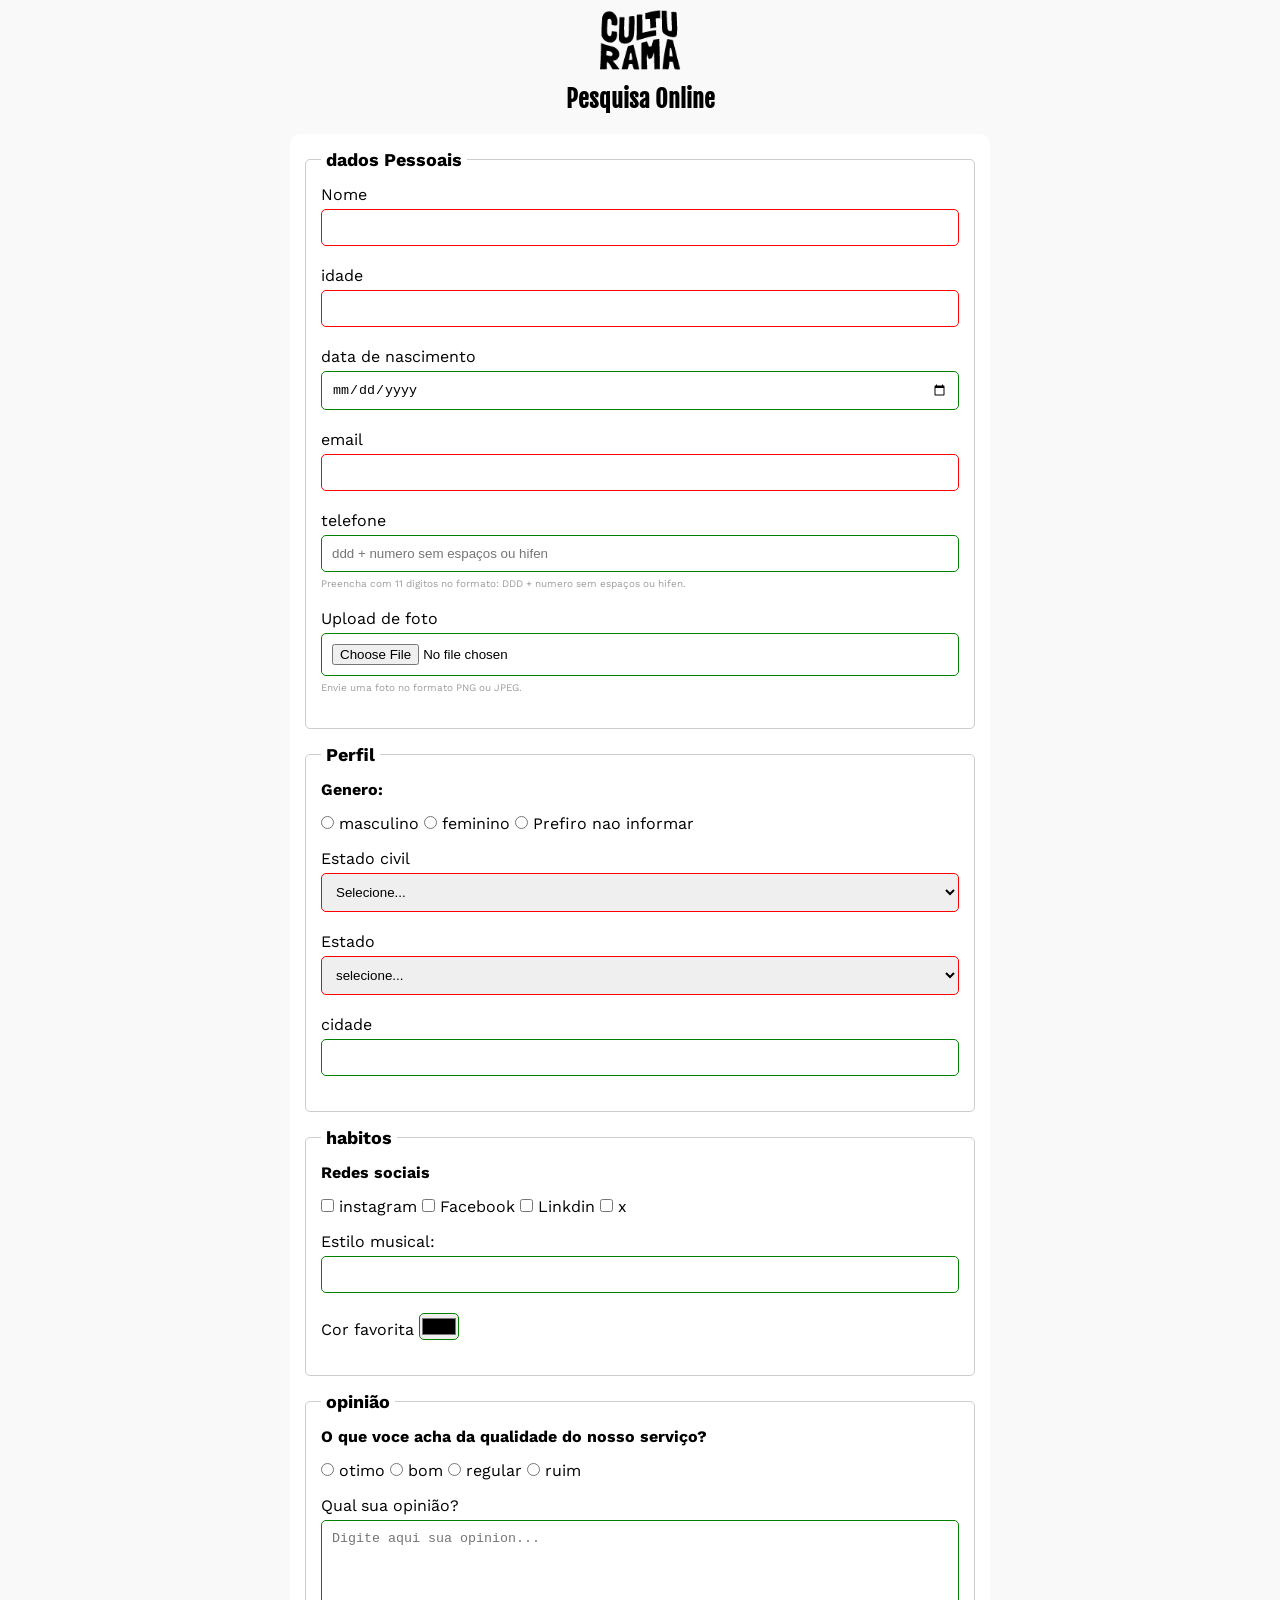
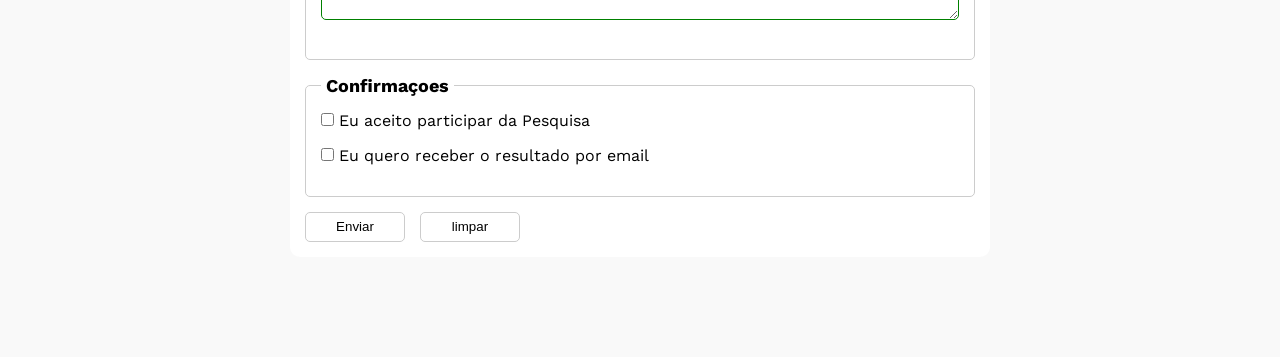
<file: index.html>
<!DOCTYPE html>
<html lang="pt-BR">
<head>
    <meta charset="UTF-8">
    <meta name="viewport" content="width=device-width, initial-scale=1.0">
    <link rel="stylesheet" href="css/style.css">
    <link rel="preconnect" href="https://fonts.googleapis.com">
    <link rel="preconnect" href="https://fonts.gstatic.com" crossorigin>
    <link href="https://fonts.googleapis.com/css2?family=Fjalla+One&family=Work+Sans:ital,wght@0,100..900;1,100..900&display=swap" rel="stylesheet">
    <link rel="icon" href="/culturama-favico.png">
    <title>Pesquisa Culturama</title>
</head>
<body>
    
    <main>
        <section>

            <header>
                <img src="img/logo-culturama.png" alt="logo culturama">

                <h1>Pesquisa Online</h1>
            </header>   

            <form action="sucesso.html" METHOD="get">
                <fieldset>
                    <legend>dados Pessoais</legend>

                    <label for="name">Nome</label>
                    <input id=name type="text" name="userName" required>
                    <br>
                    <label for="age">idade</label>
                    <input id="age" type="number" name="userAge" min="12" max="100" required>
                    <br>
                    <label for="birthdate">data de nascimento</label>
                    <input id="birthdate" type="date" name="userBirthDate"> 
                    <br>
                    <label for="email">email</label>
                    <input id="email" type="email" name="userEmail" required>
                    <br>
                    <label for="phone">telefone</label>
                    <input id="phone" type="tel" name="userPhone" pattern="[0-9]{11}" placeholder="ddd + numero sem espaços ou hifen" aria-describedby="phoneHelp">
                    <small id="phoneHelp">Preencha com 11 digitos no formato: DDD + numero sem espaços ou hifen.</small>
                    <br>
                    <label for="image">Upload de foto</label>
                    <input id="image" type="file" accept="image/*" name="userImage" aria-describedby="imgHelp">
                    <small id="imgHelp">Envie uma foto no formato PNG ou JPEG.</small>
                    <br>
                </fieldset>
                
             <fieldset>
                <legend>Perfil</legend>

                <p>Genero:</p>

                <input id="masc" type="radio" name="userGender" value="masculino"> 
                <label for="masc">masculino</label>

                <input id="fem" type="radio" name="userGender" value="feminino">
                <label for="fem">feminino</label>

                <input id="notInf" type="radio" name="userGender" value="notInformed">
                <label for="notInf">Prefiro nao informar</label>

                <br>
                
                <label for="marital">Estado civil</label>
                <select id="marital" name="maritalStatus" required>
                    <option value="">Selecione...</option>
                    <option value="casado">casado</option>
                    <option value="solteiro">solteiro</option>
                    <option value="divorciado">divorciado</option>
                    <option value="casado">uniao estavel</option>
                </select>

                <br>

                <label for="state">Estado</label>
                <select id="state" name="usarState" required>
                    <option value="">selecione...</option>
                    <option value= "Acre">Acre </option>
                    <option value= "Alagoas">Alagoas </option>
                    <option value= "Amapá">Amapá </option>
                    <option value= "Amazonas">Amazonas </option>
                    <option value= "Bahia">Bahia </option>
                    <option value= "Ceará">Ceará </option>
                    <option value= "Distrito Federal">Distrito Federal </option>
                    <option value= "Espirito Santo">Espirito Santo </option>
                    <option value= "Goiás">Goiás </option>
                    <option value= "Maranhão">Maranhão </option>
                    <option value= "Mato Grosso do Sul">Mato Grosso do Sul </option>
                    <option value= "Mato Grosso">Mato Grosso </option>
                    <option value= "Minas Gerais">Minas Gerais </option>
                    <option value= "Pará">Pará </option>
                    <option value= "Paraíba">Paraíba </option>
                    <option value= "Paraná    ">Paraná </option>
                    <option value= "Pernambuco">Pernambuco </option>
                    <option value= "Piauí">Piauí </option>
                    <option value= "Rio de Janeiro">Rio de Janeiro </option>
                    <option value= "Rio Grande do Norte">Rio Grande do Norte </option>
                    <option value= "Rio Grande do Sul">Rio Grande do Sul </option>
                    <option value= "Rondônia">Rondônia </option>
                    <option value= "Roraima">Roraima </option>
                    <option value= "Santa Catarina">Santa Catarina </option>
                    <option value= "São Paulo">São Paulo </option>
                    <option value= "Sergipe">Sergipe </option>
                    <option value= "Tocantins">Tocantins </option>
                </select>

                <br>

                <label for="city">cidade</label>
                <input id="city" type="text" name="userCity">

            </fieldset> 
                
            <fieldset>
                <legend>habitos</legend>
                
                <p>Redes sociais</p>
                <input id="inst" type="checkbox" name="social"
                value="instagram">
                <label for="inst">instagram</label>
                <input id="face" type="checkbox" name="social" value="facebook">
                <label for="face">Facebook</label>
                <input id="linkd" type="checkbox" name="social" value="linkdin">
                <label for="linkd">Linkdin</label>
                <input id="ex" type="checkbox" name="social" value="x">
                <label for="ex">x</label>

                <br>

                <label for="musicStyle">Estilo musical:</label>
                <input list="styleTypes" id="musicStyle" type="text" name="userMusicStyle">
                <datalist id="styleTypes">
                    <option value="Rock">
                    <option value="Pop">
                    <option value="Samba">
                    <option value="Sertanejo">     
                </datalist>

                <br>

                <label for="favoriteColor">Cor favorita</label>
                <input type="color" name="userFavoriteColor" id="favoriteColor">
            </fieldset>

            <fieldset>
                <legend>opinião</legend>
                <p>O que voce acha da qualidade do nosso serviço?</p>
                
                <input id="otimo" type="radio" name="custumerSatisfection" value="bom">
                <label for="otimo">otimo</label>

                <input id="bom" type="radio" name="custumerSatisfection" value="bom">
                <label for="bom">bom</label>

                <input id="regular" type="radio" name="custumerSatisfection" value="bom">
                <label for="regular">regular</label>

                <input id="ruim" type="radio" name="custumerSatisfection" value="bom">
                <label for="ruim">ruim</label>
                <br>
                <label for="opinion">Qual sua opinião?</label>
                <br>
                <textarea name="userOpinion" id="opinion" placeholder="Digite aqui sua opinion..."></textarea>
            </fieldset>

            <fieldset>
                <legend>Confirmaçoes</legend>

                <input type="checkbox" name="userLgpd" id="userLgpdTerm" value="accepted" required>
                <label for="userLgpdTerm">Eu aceito participar da Pesquisa</label>
                <br>
                <input type="checkbox" name="userGetResult " id="getResult" value="accepted">
                <label for="getResult">Eu quero receber o resultado por email</label>
            </fieldset>

            <!-- botao para enviar -->
                 <button type="submit" aria-label="Enviar dados do formulario">Enviar</button>
                 <button type="reset" aria-label="limpar dados do formulario">limpar</button>
            </form>

        
        </section>
    </main>

    <footer>

    </footer>
</body>
</html>
</file>
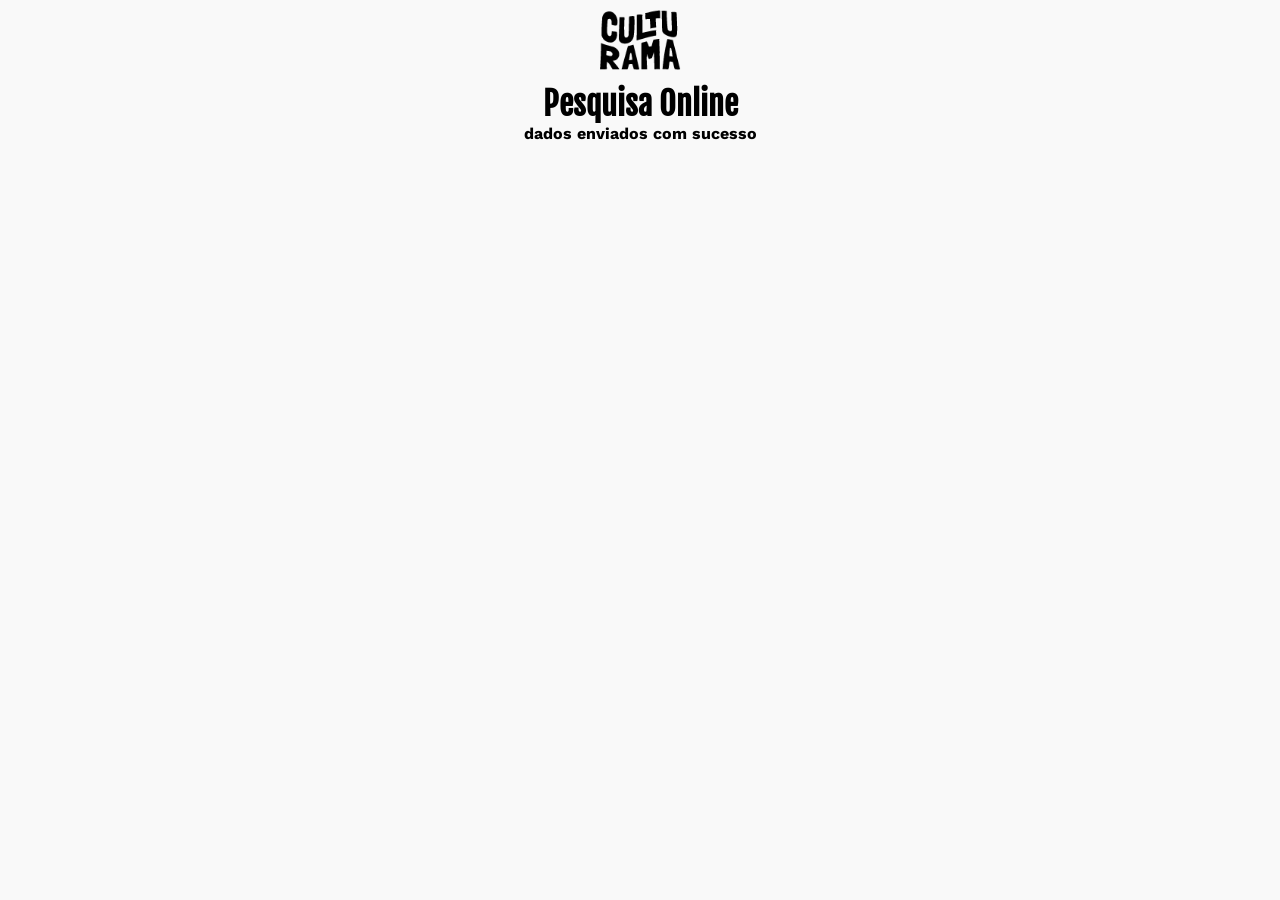
<file: sucesso.html>
<!DOCTYPE html>
<html lang="pt-BR">
<head>
    <meta charset="UTF-8">
    <meta name="viewport" content="width=device-width, initial-scale=1.0">
    <link rel="stylesheet" href="css/style.css">
    <link rel="preconnect" href="https://fonts.googleapis.com">
    <link rel="preconnect" href="https://fonts.gstatic.com" crossorigin>
    <link href="https://fonts.googleapis.com/css2?family=Fjalla+One&family=Work+Sans:ital,wght@0,100..900;1,100..900&display=swap" rel="stylesheet">
    <link rel="icon" href="/culturama-favico.png">
    <title>Envio concluido</title>
</head>
<body>
    <main>
        <header>
                <img src="img/logo-culturama.png" alt="logo culturama">

                <h1>Pesquisa Online</h1>

                <p role="alert">dados enviados com sucesso</p>
        </header> 
    </main>
    
</body>
</html>
</file>
<file: css/style.css>
* {
    margin: 0;
    padding: 0;
    box-sizing: border-box;
}

body {
    background-color: #f9f9f9;
    font-family: "Work Sans", sans-serif;
}

main {
    width: 100%;    
    max-width: 700px;
    margin: 0 auto;
}

header {
    text-align: center;
    margin-bottom: 20px;
}

header img {
    width: 100px;
}

h1 {
    font-family:"Fjalla One", sans-serif;
    text-align: center;
}

p{
    margin-bottom: 15px;
    font-weight: bold;
}

form {
    background-color: #ffffff;
    padding: 15px;
    border-radius: 10px;
    margin-bottom: 100px;
}

fieldset {
    padding: 15px;
    border:1px solid #cccccc;
    border-radius: 5px;
    margin-bottom: 15px;
}

legend {
    font-weight: bold;
    font-size: 18px;
    padding: 0 5px;
}

label{
    display: inline-block;
    margin-bottom: 5px;
}

input[type="tel"]{
  margin-bottom: 0;
}
input[type="file"]{
    margin-bottom: 0;
}

small{
    display: inline-block;
    margin-bottom: 20px;
    font-size:x-small;
    color: rgb(157, 157, 157);
}

input, select, textarea { 
    width: 100%;
    padding: 10px;
    margin-bottom: 20px;  
    border:1px solid #cccccc;
    border-radius: 5px;
}

textarea {
    min-height: 100px;
}

input[type="radio"],
input[type="checkbox"]{
    width: auto;
}


input[type="color"]{
    width: 40px;
    padding: 0px;
}

input:invalid,
select:invalid,
textarea:invalid{
    border-color: red;
}

input:valid,
select:valid,
textarea:valid{
    border-color: green;
}
button{
    width:  100px;
    height: 30px;
    margin-right: 10px;
    background-color: #ffffff;
    border:1px solid #cccccc;
    border-radius: 5px;
    cursor: pointer;
}
button[type="submit"]:hover{
    background-color: green;
    color: #ffffff;
}
button[type="reset"]:hover{
    background-color: red;
    color: #ffffff;
}
</file>
